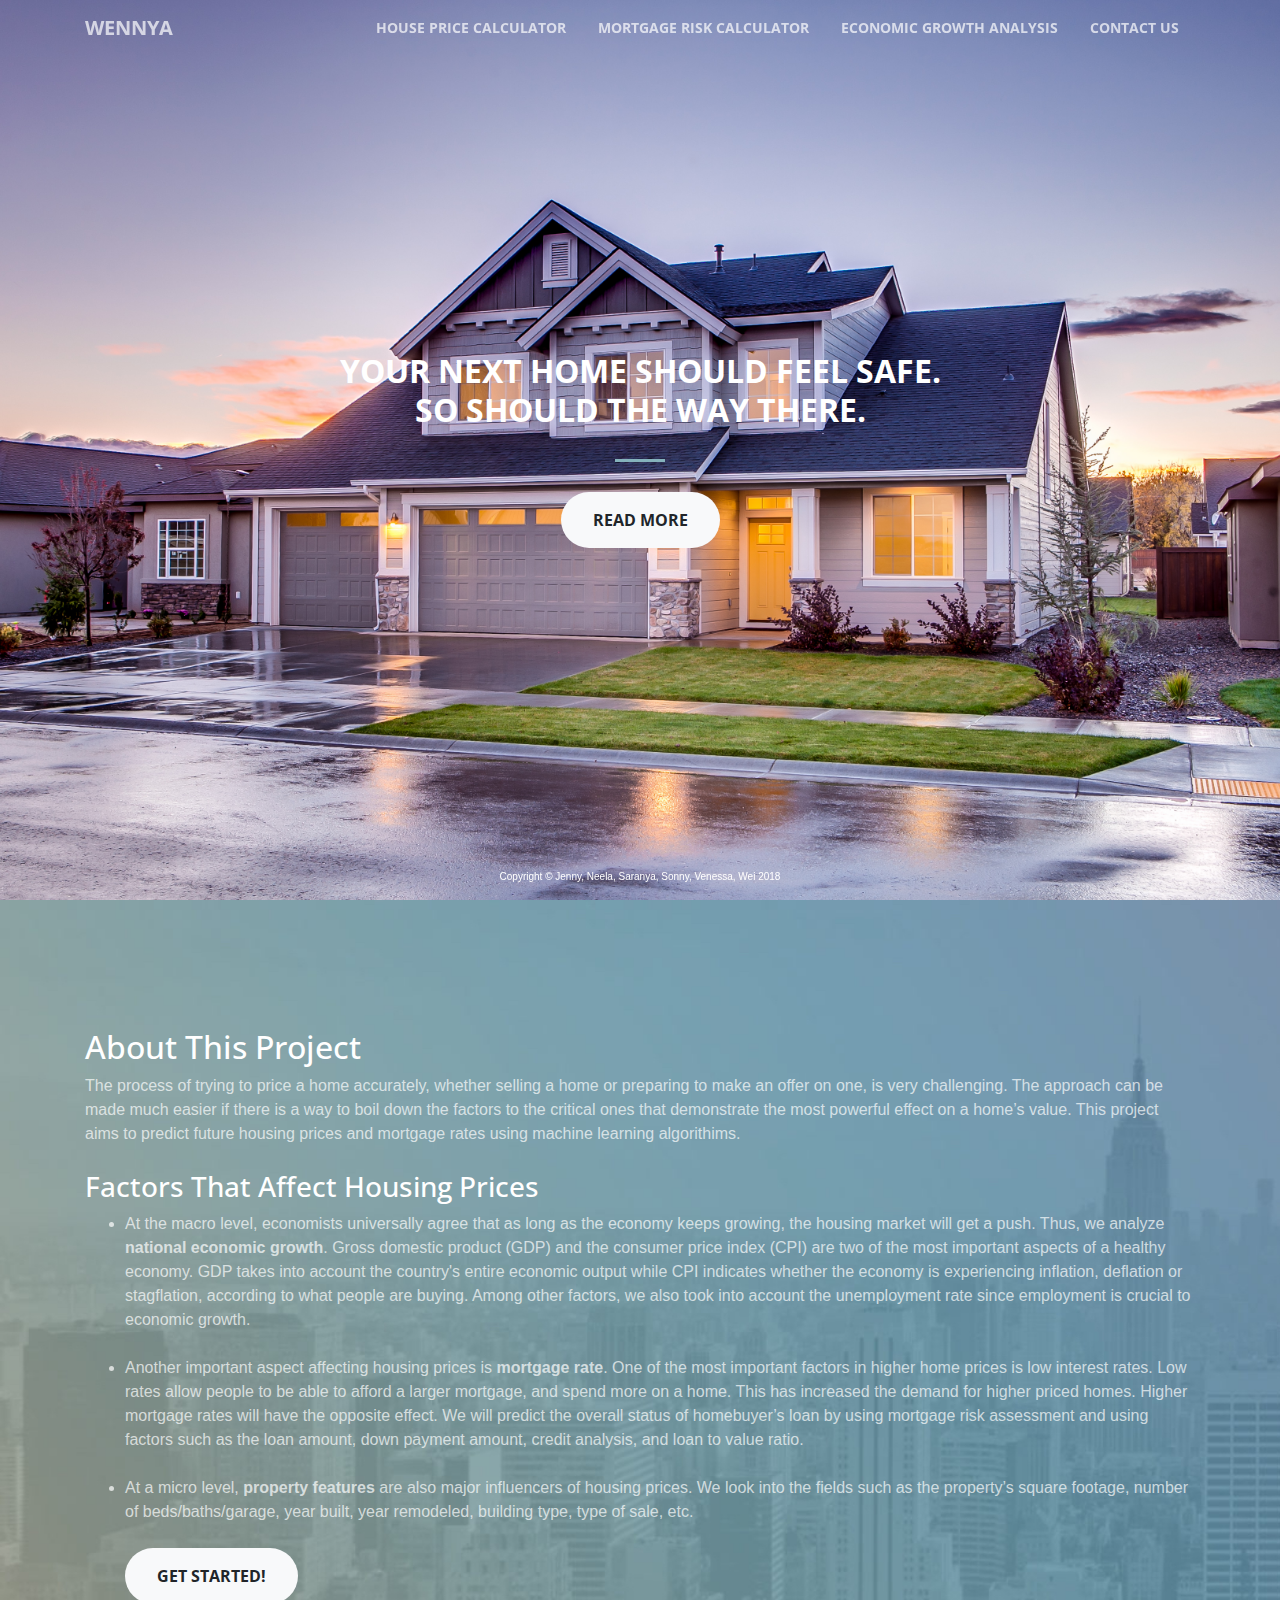
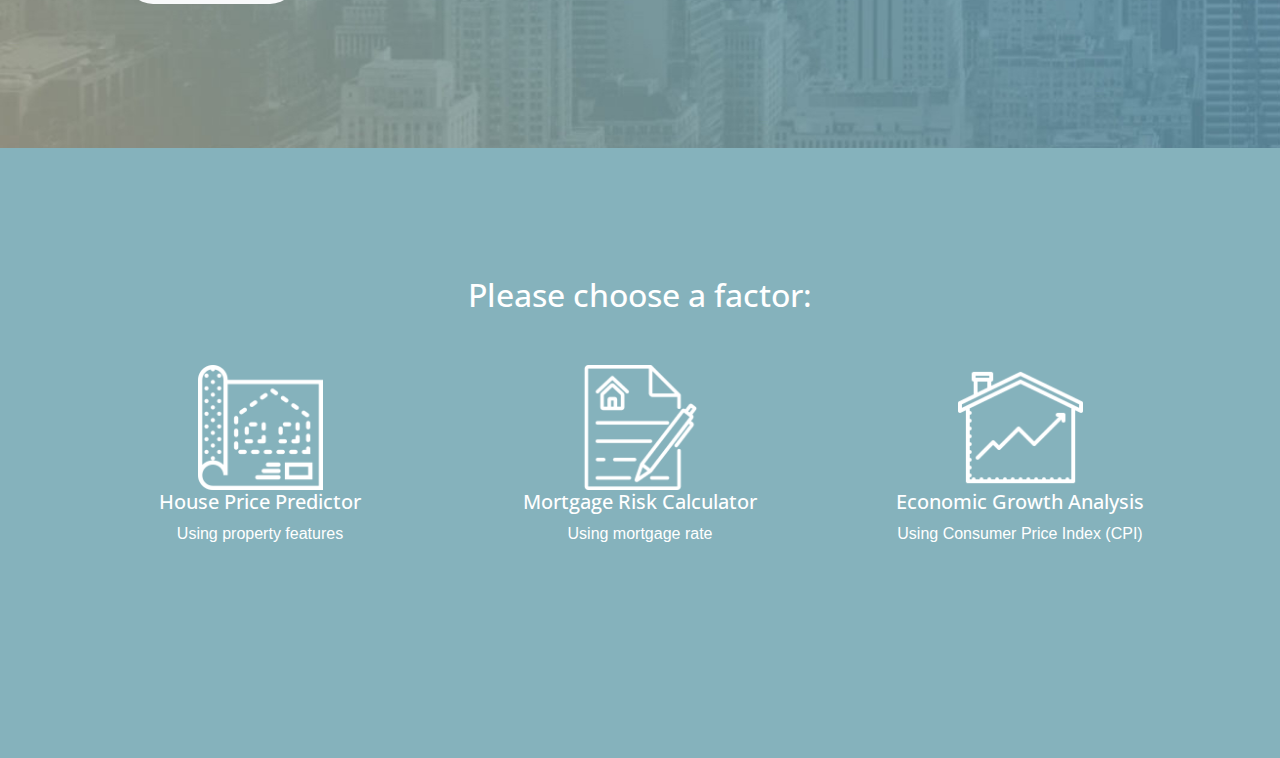
<file: templates/index.html>
<!DOCTYPE html>
<html lang="en">

  <head>

    <meta charset="utf-8">
    <meta name="viewport" content="width=device-width, initial-scale=1, shrink-to-fit=no">
    <meta name="description" content="">
    <meta name="author" content="">

    <title>Wennya | Machine Learning</title>

    <!-- Bootstrap core CSS -->
    <link href="../static/vendor/bootstrap/css/bootstrap.min.css" rel="stylesheet">

    <!-- Custom fonts for this template -->
    <link href="../static/vendor/font-awesome/css/font-awesome.min.css" rel="stylesheet" type="text/css">
    <link href='https://fonts.googleapis.com/css?family=Open+Sans:300italic,400italic,600italic,700italic,800italic,400,300,600,700,800' rel='stylesheet' type='text/css'>
    <link href='https://fonts.googleapis.com/css?family=Merriweather:400,300,300italic,400italic,700,700italic,900,900italic' rel='stylesheet' type='text/css'>
    <link href="https://fonts.googleapis.com/css?family=Abel" rel="stylesheet">


    <!-- Plugin CSS -->
    <link href="../static/vendor/magnific-popup/magnific-popup.css" rel="stylesheet">

    <!-- Custom styles for this template -->
    <link href="../static/styles/creative.css" rel="stylesheet">

  </head>

  <body id="page-top">

    <!-- Navigation -->
    <nav class="navbar navbar-expand-lg navbar-light fixed-top" id="mainNav">
      <div class="container">
        <a class="navbar-brand js-scroll-trigger" href="#page-top">Wennya</a>
        <button class="navbar-toggler navbar-toggler-right" type="button" data-toggle="collapse" data-target="#navbarResponsive" aria-controls="navbarResponsive" aria-expanded="false" aria-label="Toggle navigation">
          <span class="navbar-toggler-icon"></span>
        </button>
        <div class="collapse navbar-collapse" id="navbarResponsive">
          <ul class="navbar-nav ml-auto">
            <li class="nav-item">
              <a class="nav-link js-scroll-trigger" href="/priceForm">House Price Calculator</a>
            </li>
            <li class="nav-item">
              <a class="nav-link js-scroll-trigger" href="/mortgageForm">Mortgage Risk Calculator</a>
            </li>
            <li class="nav-item">
              <a class="nav-link js-scroll-trigger" href="/economic">Economic Growth Analysis</a>
            </li>
            <li class="nav-item">
                <a class="nav-link js-scroll-trigger" href="/contacts">Contact Us</a>
            </li>
          </ul>
        </div>
      </div>
    </nav>

    <header class="masthead text-center text-white d-flex">
      <div class="container my-auto">
        <div class="row">
          <div class="col-lg-10 mx-auto">
            <h2 class="text-uppercase">
              <strong>Your next home should feel safe. </br>So should the way there.</strong>
            </h2>
            <hr>
          </div>
          <div class="col-lg-8 mx-auto">
            <!-- <p class="text-faded mb-5">Your next home should feel safe, so should the way there.</p> -->
            <a class="btn btn-light btn-xl js-scroll-trigger" href="#about">Read More</a>
          </div>
        </div>
      </div>
    </header>

    <section class="bg-primary" id="about">
      <div class="container">
        <div class="row">
          <div class="col-lg-12 mx-auto">
            <h2 class="section-heading text-white">About This Project</h2>
            <p class="text-faded mb-4">The process of trying to price a home accurately, whether selling a home or preparing to make an offer on one, is very challenging. 
              The approach can be made much easier if there is a way to  boil down the factors to the critical ones that demonstrate the most powerful effect on a home’s value. 
              This project aims to predict future housing prices and mortgage rates using machine learning algorithims.</p>
            <h3 class="section-heading text-white">Factors That Affect Housing Prices</h3>
            <ul>
            <li class="text-faded mb-4">At the macro level, economists universally agree that as long as the economy keeps growing, the housing market will get a push. Thus, we analyze <strong>national economic growth</strong>.
            Gross domestic product (GDP) and the consumer price index (CPI) are two of the most important aspects of a healthy economy. GDP takes into account the country's entire economic 
            output while CPI indicates whether the economy is experiencing inflation, deflation or stagflation, according to what people are buying. Among other factors, we also took into 
            account the unemployment rate since employment is crucial to economic growth.</li>
            <li class="text-faded mb-4">Another important aspect affecting housing prices is <strong>mortgage rate</strong>. One of the most important factors in higher home prices is low interest rates. Low rates allow people to be 
            able to afford a larger mortgage, and spend more on a home. This has increased the demand for higher priced homes. Higher mortgage rates will have the opposite effect. We will 
            predict the overall status of homebuyer’s loan by using mortgage risk assessment and using factors such as the loan amount, down payment amount, credit analysis, and loan to value ratio.</li>
            <li class="text-faded mb-4">At a micro level, <strong>property features</strong> are also major influencers of housing prices. We look into the fields such as the property’s square footage, number of beds/baths/garage, year built, year remodeled, building type, type of sale, etc. </li>
            <a class="btn btn-light btn-xl js-scroll-trigger" href="#analysis">Get Started!</a>
            </ul>
          </div>
        </div>
      </div>
    </section>

    <section id="analysis">
      <div class="container">
        <div class="row">
          <div class="col-lg-12 text-center">
            <h2 class="section-heading">Please choose a factor:</h2>
            <hr class="my-4">
          </div>
        </div>
      </div>
      <div class="container">
        <div class="row">
          <div class="col-lg-4 col-md-6 text-center">
            <a href="/priceForm"><img src = "../static/img/blueprint.png" width="125px" height="auto"></a>
            <h5>House Price Predictor</h5>
            <p>Using property features</p>
          </div>
          <div class="col-lg-4 col-md-6 text-center">
            <a href="/mortgageForm"><img src = "../static/img/contract.png" width="125px" height="auto"></a>
            <h5>Mortgage Risk Calculator</h5>
            <p>Using mortgage rate</p> 
          </div>
          <div class="col-lg-4 col-md-6 text-center">
            <a href="/economic"><img src = "../static/img/line-chart.png" width="125px" height="auto"></a>
            <h5>Economic Growth Analysis</h5>
            <p>Using Consumer Price Index (CPI)</p>
          </div>
        </div>
      </div>
    </section>

    <div class="footer">
      <p>Copyright © Jenny, Neela, Saranya, Sonny, Venessa, Wei 2018</p>
    </div>

    <!-- Bootstrap core JavaScript -->
    <script src="../static/vendor/jquery/jquery.min.js"></script>
    <script src="../static/vendor/bootstrap/js/bootstrap.bundle.min.js"></script>

    <!-- Plugin JavaScript -->
    <script src="../static/vendor/jquery-easing/jquery.easing.min.js"></script>
    <script src="../static/vendor/scrollreveal/scrollreveal.min.js"></script>
    <script src="../static/vendor/magnific-popup/jquery.magnific-popup.min.js"></script>

    <!-- Custom scripts for this template -->
    <script src="../static/js/creative.min.js"></script>

  </body>

</html>
</file>
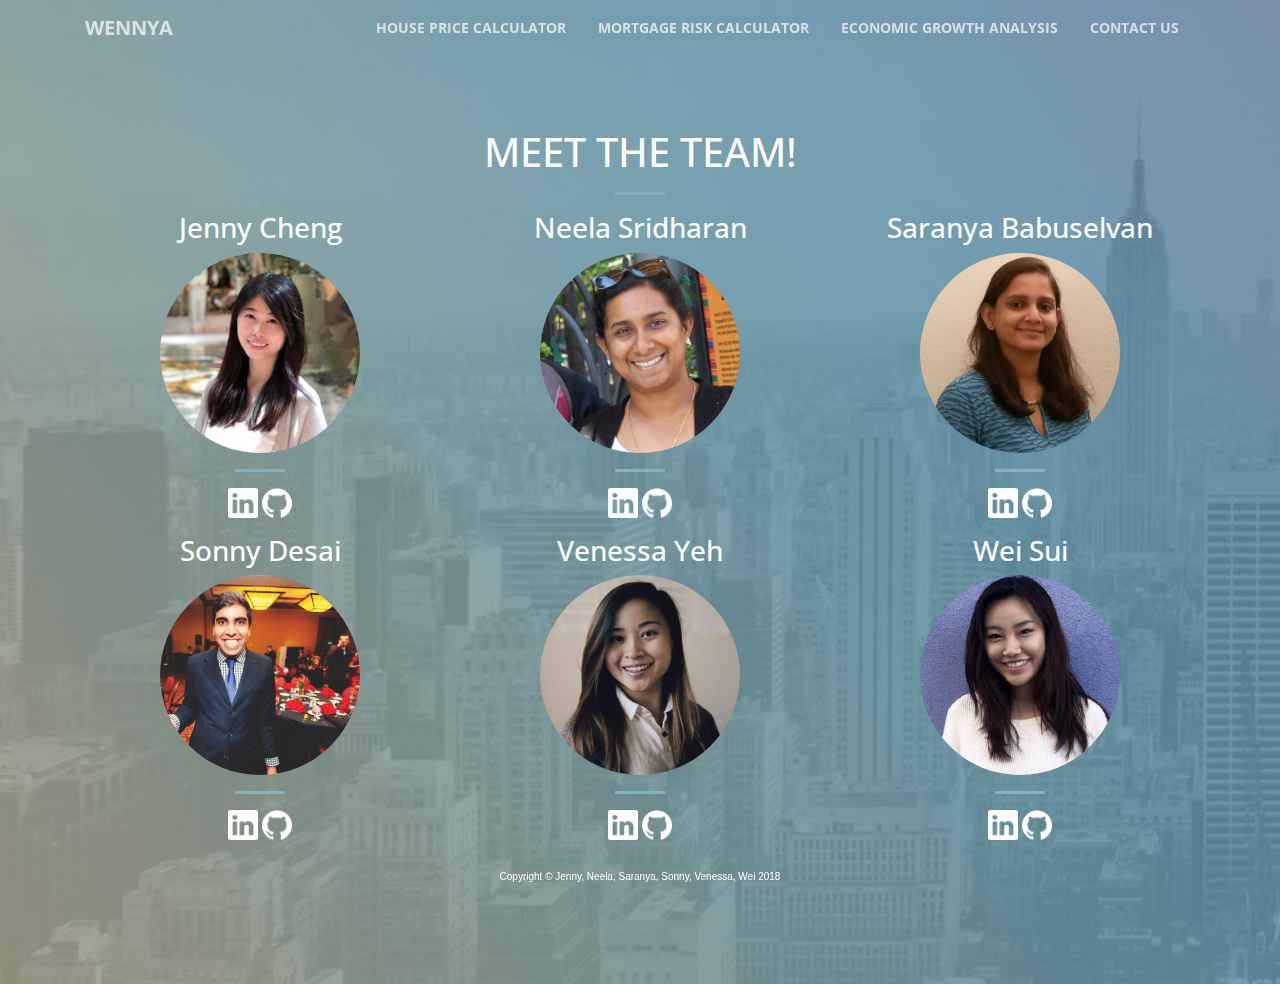
<file: templates/contacts.html>
<!DOCTYPE html>
<html lang="en">

  <head>

    <meta charset="utf-8">
    <meta name="viewport" content="width=device-width, initial-scale=1, shrink-to-fit=no">
    <meta name="description" content="">
    <meta name="author" content="">

    <title>Wennya | Machine Learning</title>

    <!-- Bootstrap core CSS -->
    <link href="../static/vendor/bootstrap/css/bootstrap.min.css" rel="stylesheet">

    <!-- Custom fonts for this template -->
    <link href="../static/vendor/font-awesome/css/font-awesome.min.css" rel="stylesheet" type="text/css">
    <link href='https://fonts.googleapis.com/css?family=Open+Sans:300italic,400italic,600italic,700italic,800italic,400,300,600,700,800' rel='stylesheet' type='text/css'>
    <link href='https://fonts.googleapis.com/css?family=Merriweather:400,300,300italic,400italic,700,700italic,900,900italic' rel='stylesheet' type='text/css'>
    <link href="https://fonts.googleapis.com/css?family=Abel" rel="stylesheet">


    <!-- Plugin CSS -->
    <link href="../static/vendor/magnific-popup/magnific-popup.css" rel="stylesheet">

    <!-- Custom styles for this template -->
	<link href="../static/styles/creative.css" rel="stylesheet">
		
  </head>

  <body id="page-top">

    <!-- Navigation -->
    <nav class="navbar navbar-expand-lg navbar-light fixed-top" id="mainNav">
      <div class="container">
        <a class="navbar-brand js-scroll-trigger" href="/">Wennya</a>
        <button class="navbar-toggler navbar-toggler-right" type="button" data-toggle="collapse" data-target="#navbarResponsive" aria-controls="navbarResponsive" aria-expanded="false" aria-label="Toggle navigation">
          <span class="navbar-toggler-icon"></span>
        </button>
        <div class="collapse navbar-collapse" id="navbarResponsive">
          <ul class="navbar-nav ml-auto">
            <li class="nav-item">
                <a class="nav-link js-scroll-trigger" href="/priceForm">House Price Calculator</a>
            </li>
            <li class="nav-item">
                <a class="nav-link js-scroll-trigger" href="/mortgageForm">Mortgage Risk Calculator</a>
            </li>
            <li class="nav-item">
                <a class="nav-link js-scroll-trigger" href="/economic">Economic Growth Analysis</a>
            </li>
            <li class="nav-item">
                <a class="nav-link js-scroll-trigger" href="/contacts">Contact Us</a>
            </li>
          </ul>
        </div>
      </div>
    </nav>

    <section class="bg-primary" id="about">
        <div class="container">
            <h1 class="text-uppercase text-center">Meet the team!</h1>
            <hr>
            <div class="row">
                <div class="col-lg-4 mx-auto contactAlign">
                    <div class="container">
                        <h3 class="avatarName">Jenny Cheng</h3>
                        <img class="avatar" src="../static/img/avatar_jenny.jpg" width="200px" height="auto"><hr>
                        <p ><a href="https://www.linkedin.com/in/jennycheng31/"><img src="../static/img/linkedin-logo.png" width="30px" height="auto"></a>
                        <a href="https://github.com/yuc039"><img src="../static/img/github-logo.png" width="30px" height="auto"></a></p>
                    </div>
                </div>
                <div class="col-lg-4 mx-auto contactAlign">
                    <div class="container">
                        <h3 class="avatarName">Neela Sridharan</h3>
                        <img class="avatar" src="../static/img/avatar_neela.jpg" width="200px" height="auto"><hr>
                        <p><a href="https://www.linkedin.com/in/neelasridharan/"><img src="../static/img/linkedin-logo.png" width="30px" height="auto"></a>
                        <a href="https://github.com/Neelaj"><img src="../static/img/github-logo.png" width="30px" height="auto"></a></p>
                    </div>
                </div>
                <div class="col-lg-4 mx-auto contactAlign">
                    <div class="container">
                        <h3 class="avatarName">Saranya Babuselvan</h3>
                        <img class="avatar" src="../static/img/avatar_saranya.jpg" width="200px" height="auto"><hr>
                        <p><a href="https://www.linkedin.com/in/saranya-babuselvan-68461826/"><img src="../static/img/linkedin-logo.png" width="30px" height="auto"></a>
                        <a href="https://github.com/saranya1987"><img src="../static/img/github-logo.png" width="30px" height="auto"></a></p>
                    </div>
                </div>
            </div>

            <div class="row">
                <div class="col-lg-4 mx-auto contactAlign">
                    <div class="container">
                        <h3 class="avatarName">Sonny Desai</h3>
                        <img class="avatar" src="../static/img/avatar_sonny.jpg" width="200px" height="auto"><hr>
                        <p><a href="https://www.linkedin.com/in/sonny-desai-69759795/"><img src="../static/img/linkedin-logo.png" width="30px" height="auto"></a>
                            <a href="https://github.com/sjdesai1"><img src="../static/img/github-logo.png" width="30px" height="auto"></a></p>
                    </div>
                </div>
                <div class="col-lg-4 mx-auto contactAlign">
                    <div class="container">
                        <h3 class="avatarName">Venessa Yeh</h3>
                        <img class="avatar" src="../static/img/avatar_venessa.jpg" width="200px" height="auto"><hr>
                        <p><a href="https://www.linkedin.com/in/venessayeh/"><img src="../static/img/linkedin-logo.png" width="30px" height="auto"></a>
                            <a href="https://github.com/vtyeh"><img src="../static/img/github-logo.png" width="30px" height="auto"></a></p>
                    </div>
                </div>
                <div class="col-lg-4 mx-auto contactAlign">
                    <div class="container">
                        <h3 class="avatarName">Wei Sui</h3>
                        <img class="avatar" src="../static/img/avatar_wei.jpg" width="200px" height="auto"><hr>
                        <p><a href="https://www.linkedin.com/in/wei-sui/"><img src="../static/img/linkedin-logo.png" width="30px" height="auto"></a>
                            <a href="https://github.com/weekysui"><img src="../static/img/github-logo.png" width="30px" height="auto"></a></p>
                    </div>
                </div>
            </div>
        </div>
    </section>

    <div class="footer">
        <p>Copyright © Jenny, Neela, Saranya, Sonny, Venessa, Wei 2018</p>
    </div>
		
    <!-- Bootstrap core JavaScript -->
    <script src="../static/vendor/jquery/jquery.min.js"></script>
    <script src="../static/vendor/bootstrap/js/bootstrap.bundle.min.js"></script>

    <!-- Plugin JavaScript -->
    <script src="../static/vendor/jquery-easing/jquery.easing.min.js"></script>
    <script src="../static/vendor/scrollreveal/scrollreveal.min.js"></script>
    <script src="../static/vendor/magnific-popup/jquery.magnific-popup.min.js"></script>

    <!-- Custom scripts for this template -->
	<script src="../static/js/creative.min.js"></script>

  </body>

</html>
</file>
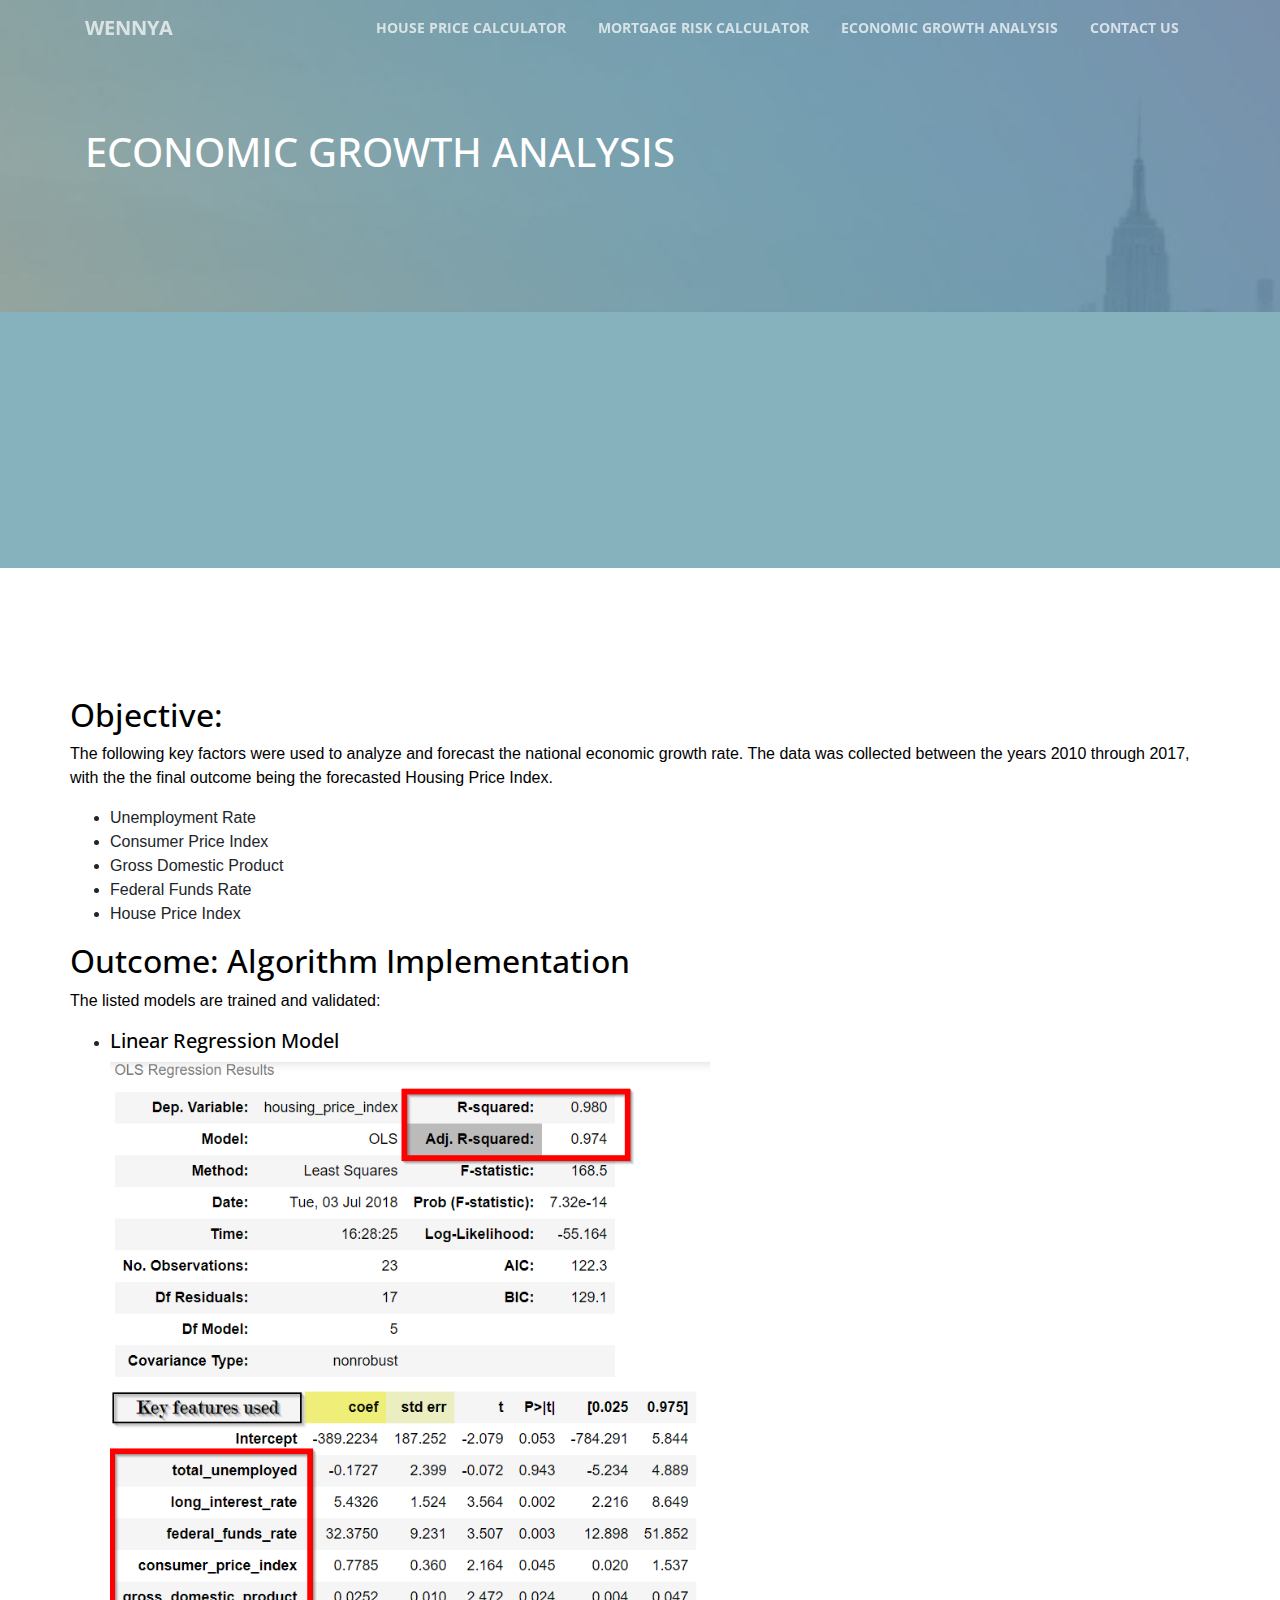
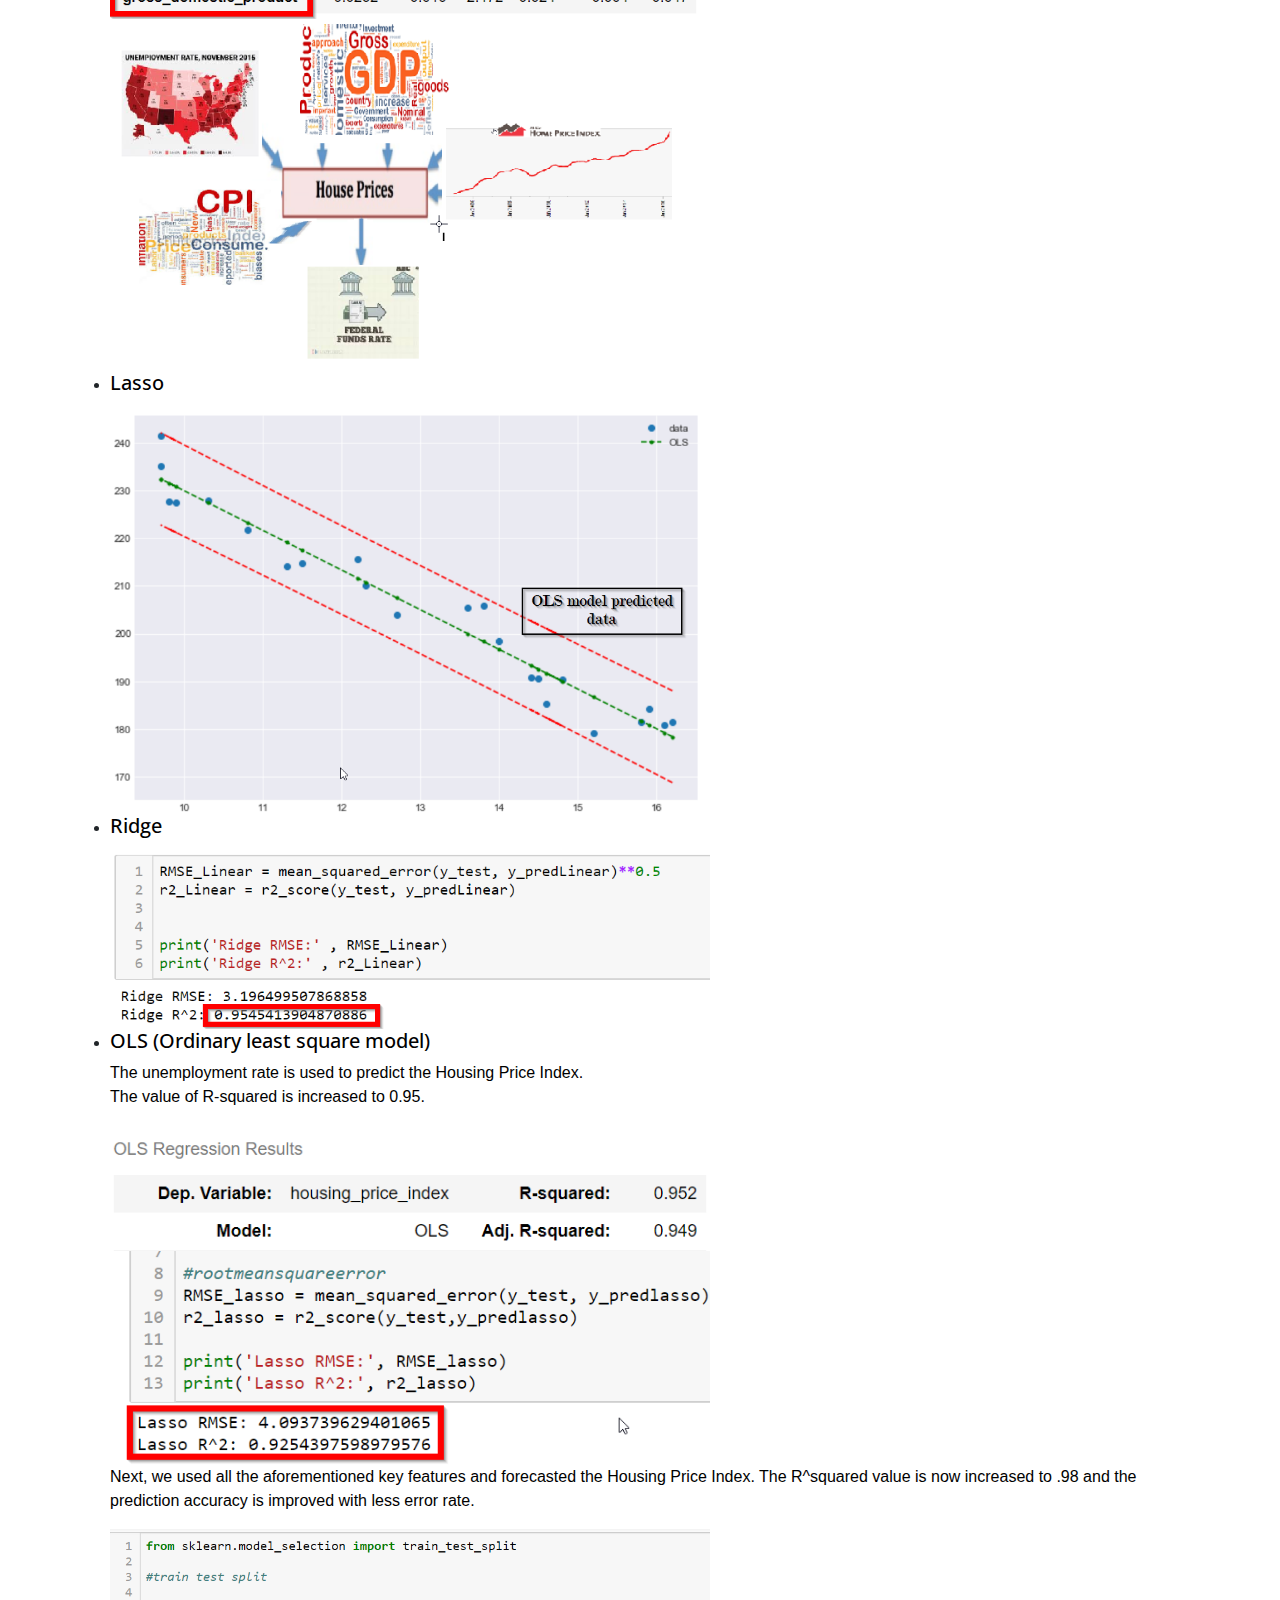
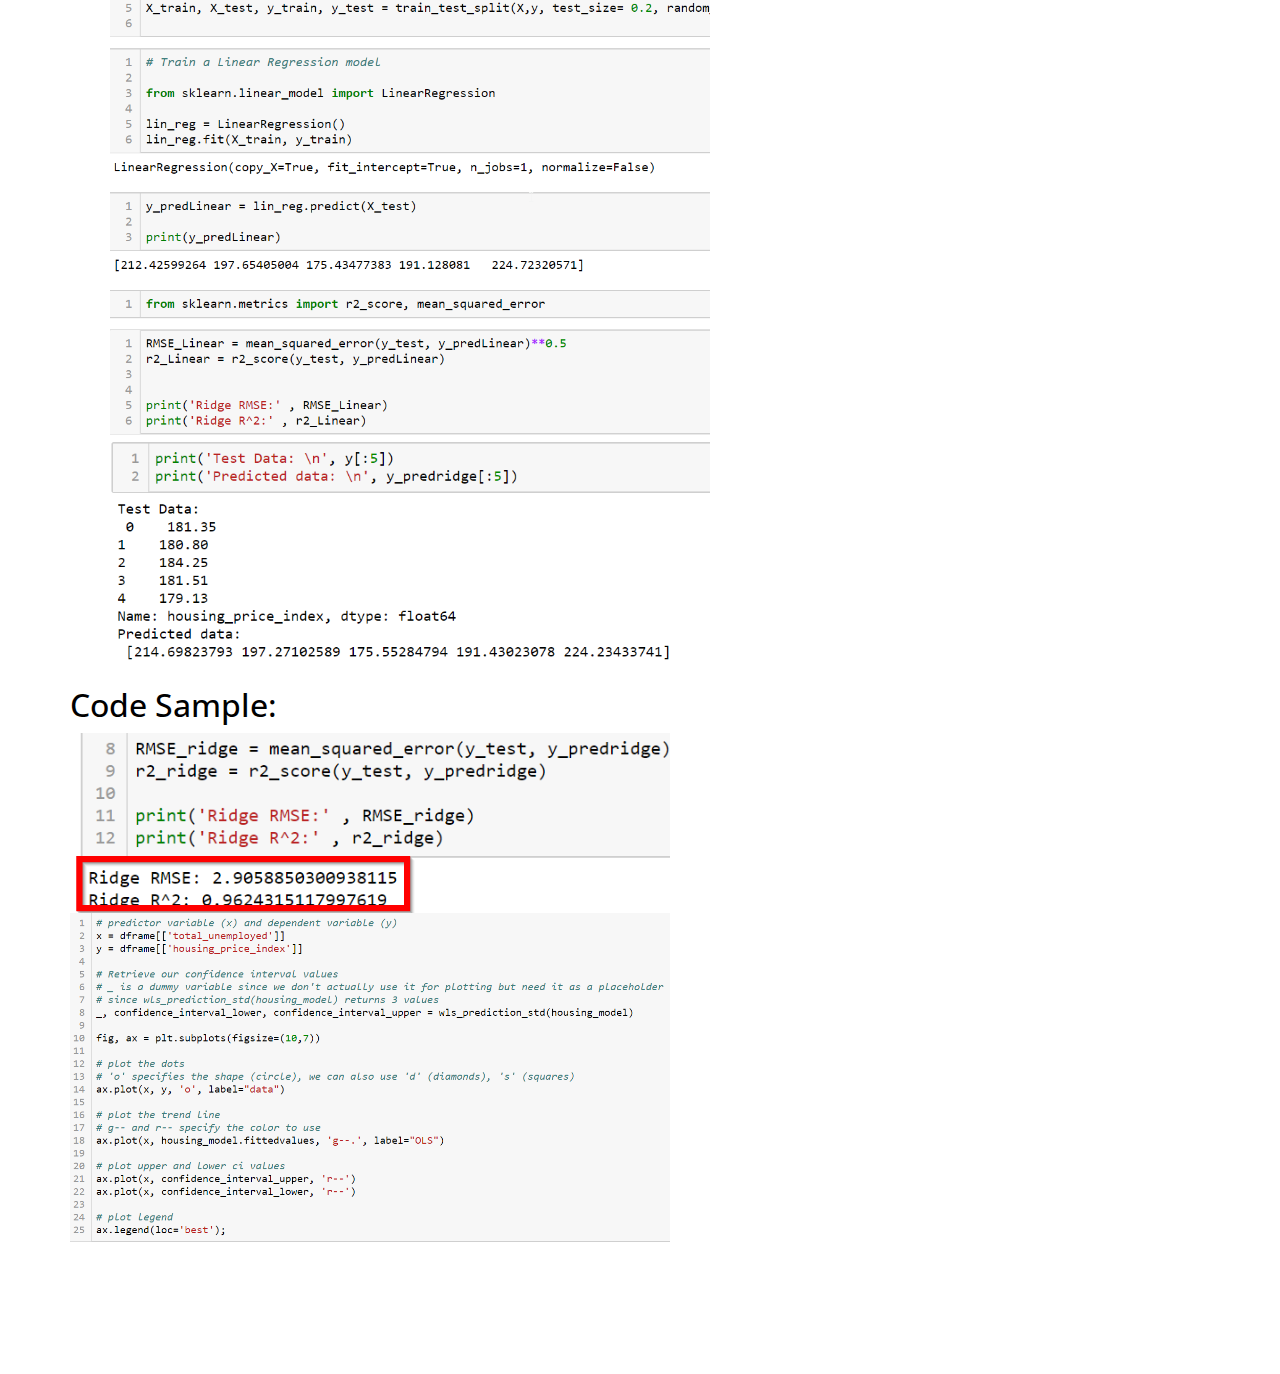
<file: templates/economic.html>
<!DOCTYPE html>
<html lang="en">

  <head>

    <meta charset="utf-8">
    <meta name="viewport" content="width=device-width, initial-scale=1, shrink-to-fit=no">
    <meta name="description" content="">
    <meta name="author" content="">

    <title>Wennya | Machine Learning</title>

    <!-- Bootstrap core CSS -->
    <link href="../static/vendor/bootstrap/css/bootstrap.min.css" rel="stylesheet">

    <!-- Custom fonts for this template -->
    <link href="../static/vendor/font-awesome/css/font-awesome.min.css" rel="stylesheet" type="text/css">
    <link href='https://fonts.googleapis.com/css?family=Open+Sans:300italic,400italic,600italic,700italic,800italic,400,300,600,700,800' rel='stylesheet' type='text/css'>
    <link href='https://fonts.googleapis.com/css?family=Merriweather:400,300,300italic,400italic,700,700italic,900,900italic' rel='stylesheet' type='text/css'>
    <link href="https://fonts.googleapis.com/css?family=Abel" rel="stylesheet">


    <!-- Plugin CSS -->
    <link href="../static/vendor/magnific-popup/magnific-popup.css" rel="stylesheet">

    <!-- Custom styles for this template -->
	<link href="../static/styles/creative.css" rel="stylesheet">
		
  </head>

  <body id="page-top">

    <!-- Navigation -->
    <nav class="navbar navbar-expand-lg navbar-light fixed-top" id="mainNav">
      <div class="container">
        <a class="navbar-brand js-scroll-trigger" href="/">Wennya</a>
        <button class="navbar-toggler navbar-toggler-right" type="button" data-toggle="collapse" data-target="#navbarResponsive" aria-controls="navbarResponsive" aria-expanded="false" aria-label="Toggle navigation">
          <span class="navbar-toggler-icon"></span>
        </button>
        <div class="collapse navbar-collapse" id="navbarResponsive">
          <ul class="navbar-nav ml-auto">
            <li class="nav-item">
              <a class="nav-link js-scroll-trigger" href="/priceForm">House Price Calculator</a>
            </li>
            <li class="nav-item">
              <a class="nav-link js-scroll-trigger" href="/mortgageForm">Mortgage Risk Calculator</a>
            </li>
            <li class="nav-item">
              <a class="nav-link js-scroll-trigger" href="/economic">Economic Growth Analysis</a>
            </li>
            <li class="nav-item">
                <a class="nav-link js-scroll-trigger" href="/contacts">Contact Us</a>
            </li>
          </ul>
        </div>
      </div>
    </nav>

    <section class="bg-primary" id="about">
        <div class="container">
            <div class="row">
                <div class="col-lg-12 mx-auto">
                    <h1 class="text-uppercase">Economic Growth Analysis</h1>
                    <div class='tableauPlaceholder' id='viz1530929745701' style='position: relative'><noscript><a href='#'><img alt='Economic Analysis ' src='https:&#47;&#47;public.tableau.com&#47;static&#47;images&#47;Bo&#47;Book3_7551&#47;Dashboard1&#47;1_rss.png' style='border: none' /></a></noscript><object class='tableauViz'  style='display:none;'><param name='host_url' value='https%3A%2F%2Fpublic.tableau.com%2F' /> <param name='embed_code_version' value='3' /> <param name='site_root' value='' /><param name='name' value='Book3_7551&#47;Dashboard1' /><param name='tabs' value='no' /><param name='toolbar' value='yes' /><param name='static_image' value='https:&#47;&#47;public.tableau.com&#47;static&#47;images&#47;Bo&#47;Book3_7551&#47;Dashboard1&#47;1.png' /> <param name='animate_transition' value='yes' /><param name='display_static_image' value='yes' /><param name='display_spinner' value='yes' /><param name='display_overlay' value='yes' /><param name='display_count' value='yes' /><param name='filter' value='publish=yes' /></object></div>                <script type='text/javascript'>                    var divElement = document.getElementById('viz1530929745701');                    var vizElement = divElement.getElementsByTagName('object')[0];                    vizElement.style.minWidth='420px';vizElement.style.maxWidth='650px';vizElement.style.width='100%';vizElement.style.minHeight='587px';vizElement.style.maxHeight='887px';vizElement.style.height=(divElement.offsetWidth*0.75)+'px';                    var scriptElement = document.createElement('script');                    scriptElement.src = 'https://public.tableau.com/javascripts/api/viz_v1.js';                    vizElement.parentNode.insertBefore(scriptElement, vizElement);                </script>
                </div>
            </div>
        </div>
    </section>
    <section id="tableauSection" class="text-center">
      <div class="container"> 
        <div class='tableauPlaceholder' id='viz1530929707676' style='position: relative'><noscript><a href='#'><img alt='Economic Growth Rate Analysis  ' src='https:&#47;&#47;public.tableau.com&#47;static&#47;images&#47;Ec&#47;EconomicGrowthAnalysis&#47;EconomicGrowthRateAnalysis&#47;1_rss.png' style='border: none' /></a></noscript><object class='tableauViz'  style='display:none;'><param name='host_url' value='https%3A%2F%2Fpublic.tableau.com%2F' /> <param name='embed_code_version' value='3' /> <param name='site_root' value='' /><param name='name' value='EconomicGrowthAnalysis&#47;EconomicGrowthRateAnalysis' /><param name='tabs' value='no' /><param name='toolbar' value='yes' /><param name='static_image' value='https:&#47;&#47;public.tableau.com&#47;static&#47;images&#47;Ec&#47;EconomicGrowthAnalysis&#47;EconomicGrowthRateAnalysis&#47;1.png' /> <param name='animate_transition' value='yes' /><param name='display_static_image' value='yes' /><param name='display_spinner' value='yes' /><param name='display_overlay' value='yes' /><param name='display_count' value='yes' /><param name='filter' value='publish=yes' /></object></div>                <script type='text/javascript'>                    var divElement = document.getElementById('viz1530929707676');                    var vizElement = divElement.getElementsByTagName('object')[0];                    vizElement.style.width='1000px';vizElement.style.height='827px';                    var scriptElement = document.createElement('script');                    scriptElement.src = 'https://public.tableau.com/javascripts/api/viz_v1.js';                    vizElement.parentNode.insertBefore(scriptElement, vizElement);                </script>
      </div>
	</section>

    <section id="codeAnalysis">
        <div class="container">
            <div class="row">
                <div clas="col-lg-12 col-sm-12">
                    <h2>Objective:</h2>
                    <p>The following key factors were used to analyze and forecast the national economic growth rate. The data was collected between the years 2010 through 2017, with the the final outcome being the forecasted Housing Price Index. </p>
                    <ul>
                        <li>Unemployment Rate</li>
                        <li>Consumer Price Index</li>
                        <li>Gross Domestic Product</li>
                        <li>Federal Funds Rate</li>
                        <li>House Price Index</li>
                    </ul>
                    <h2>Outcome: Algorithm Implementation</h2>
                    <p>The listed models are trained and validated:</p>
                    <ul>
                        <li><h5>Linear Regression Model</h5></li>
                        <img src="../static/img/image1.png" width="600px" height="auto">
                        <img src="../static/img/image2.png" width="600px" height="auto">
                        <li><h5>Lasso</h5></li>
                        <img src="../static/img/image3.png" width="600px" height="auto">
                        <li><h5>Ridge</h5></li>
                        <img src="../static/img/image4.png" width="600px" height="auto">
                        <li><h5>OLS (Ordinary least square model)</h5></li>
                        <p>The unemployment rate is used to predict the Housing Price Index.</br>
                        The value of R-squared is increased to 0.95.</p>
                        <img src="../static/img/image5.png" width="600px" height="auto">
                        <img src="../static/img/image6.png" width="600px" height="auto">
                        <p>Next, we used all the aforementioned key features and forecasted the Housing Price Index. 
                            The R^squared value is now increased to .98 and the prediction accuracy is improved with less error rate.
                        </p>
                        <img src="../static/img/image7.png" width="600px" height="auto">
                        <img src="../static/img/image8.png" width="600px" height="auto">
                    </ul>
                    <h2>Code Sample:</h2>
                    <img src="../static/img/image9.png" width="600px" height="auto">
                    <img src="../static/img/image10.png" width="600px" height="auto">
                </div>
            </div>
        </div>
    </section>

    <div class="footer">
        <p>Copyright © Jenny, Neela, Saranya, Sonny, Venessa, Wei 2018</p>
    </div>
		
    <!-- Bootstrap core JavaScript -->
    <script src="../static/vendor/jquery/jquery.min.js"></script>
    <script src="../static/vendor/bootstrap/js/bootstrap.bundle.min.js"></script>

    <!-- Plugin JavaScript -->
    <script src="../static/vendor/jquery-easing/jquery.easing.min.js"></script>
    <script src="../static/vendor/scrollreveal/scrollreveal.min.js"></script>
    <script src="../static/vendor/magnific-popup/jquery.magnific-popup.min.js"></script>

    <!-- Custom scripts for this template -->
	<script src="../static/js/creative.min.js"></script>

  </body>

</html>
</file>
<file: static/styles/creative.css>
body,
html {
  width: 100%;
  height: 100%;
}

body {
  font-family: 'Dosis', sans-serif;
}

hr {
  max-width: 50px;
  border-width: 3px;
  border-color: #85b2bc;
}

hr.light {
  border-color: #fff;
}

a {
  color: #85b2bc;
  -webkit-transition: all 0.2s;
  -moz-transition: all 0.2s;
  transition: all 0.2s;
}

a:hover {
  color: #85b2bc;
}

h1,
h2,
h3,
h4,
h5,
h6 {
  font-family: 'Open Sans', 'Helvetica Neue', Arial, sans-serif;
  color: white;
}

.bg-primary {
  background-color: #85b2bc !important;
}

#about {
  background-image: url("../img/background.jpg");
  background-size: 180%;
}

#analysis {
  background-color: #85b2bc ;
  height: 610px;
}

.contactAlign {
  text-align: center;
}

#tableauSection {
  background-color: #85b2bc;
}

.bg-dark {
  background-color: #212529 !important;
}

.text-faded {
  color: rgba(255, 255, 255, 0.7);
}

section {
  padding: 8rem 0;
}

.section-heading {
  margin-top: 0;
}

::-moz-selection {
  color: #fff;
  background: #212529;
  text-shadow: none;
}

::selection {
  color: #fff;
  background: #212529;
  text-shadow: none;
}

img::selection {
  color: #fff;
  background: transparent;
}

img::-moz-selection {
  color: #fff;
  background: transparent;
}

#mainNav {
  border-bottom: 1px solid rgba(33, 37, 41, 0.1);
  background-color: #fff;
  font-family: 'Open Sans', 'Helvetica Neue', Arial, sans-serif;
  -webkit-transition: all 0.2s;
  -moz-transition: all 0.2s;
  transition: all 0.2s;
}

#mainNav .navbar-brand {
  font-weight: 700;
  text-transform: uppercase;
  color: #2e5289;
  font-family: 'Open Sans', 'Helvetica Neue', Arial, sans-serif;
}

#mainNav .navbar-brand:focus, #mainNav .navbar-brand:hover {
  color: #2e5289;
}

#mainNav .navbar-nav > li.nav-item > a.nav-link,
#mainNav .navbar-nav > li.nav-item > a.nav-link:focus {
  font-size: .9rem;
  font-weight: 700;
  text-transform: uppercase;
  color: #212529;
}

#mainNav .navbar-nav > li.nav-item > a.nav-link:hover,
#mainNav .navbar-nav > li.nav-item > a.nav-link:focus:hover {
  color: #4e6589;
}

#mainNav .navbar-nav > li.nav-item > a.nav-link.active,
#mainNav .navbar-nav > li.nav-item > a.nav-link:focus.active {
  color: #2e5289 !important;
  background-color: transparent;
}

#mainNav .navbar-nav > li.nav-item > a.nav-link.active:hover,
#mainNav .navbar-nav > li.nav-item > a.nav-link:focus.active:hover {
  background-color: transparent;
}


#form {
  color: white;
}

.table>tbody>tr>td,
.table>tbody>tr>th {
  border-top: none;
  font-size:18px;
}

h2 {
  color: white;
}

.jumbotron {
  background-color: #2e5289;
}

#calculate {
  float: left;
  margin-right: 20px;
}

p {
  color: white;
}

.footer {
   position: fixed;
   left: 0;
   bottom: 0;
   width: 100%;
   background-color: transparent;
   color: white;
   text-align: center;
   font-size: 10px;
}

#codeAnalysis h2, #codeAnalysis h4, #codeAnalysis h5, #codeAnalysis p{
  color: black;
}

.mortgage1 {
  float: left;
}

.avatar {
  border-radius: 200px;
}

@media (min-width: 992px) {
  #mainNav {
    border-color: transparent;
    background-color: transparent;
  }
  #mainNav .navbar-brand {
    color: rgba(255, 255, 255, 0.7);
  }
  #mainNav .navbar-brand:focus, #mainNav .navbar-brand:hover {
    color: #fff;
  }
  #mainNav .navbar-nav > li.nav-item > a.nav-link {
    padding: 0.5rem 1rem;
  }
  #mainNav .navbar-nav > li.nav-item > a.nav-link,
  #mainNav .navbar-nav > li.nav-item > a.nav-link:focus {
    color: rgba(255, 255, 255, 0.7);
  }
  #mainNav .navbar-nav > li.nav-item > a.nav-link:hover,
  #mainNav .navbar-nav > li.nav-item > a.nav-link:focus:hover {
    color: #fff;
  }
  #mainNav.navbar-shrink {
    border-bottom: 1px solid rgba(33, 37, 41, 0.1);
    background-color: #fff;
  }
  #mainNav.navbar-shrink .navbar-brand {
    color: #2e5289;
  }
  #mainNav.navbar-shrink .navbar-brand:focus, #mainNav.navbar-shrink .navbar-brand:hover {
    color: #2e5289;
  }
  #mainNav.navbar-shrink .navbar-nav > li.nav-item > a.nav-link,
  #mainNav.navbar-shrink .navbar-nav > li.nav-item > a.nav-link:focus {
    color: #212529;
  }
  #mainNav.navbar-shrink .navbar-nav > li.nav-item > a.nav-link:hover,
  #mainNav.navbar-shrink .navbar-nav > li.nav-item > a.nav-link:focus:hover {
    color: #2e5289;
  }
}

header.masthead {
  padding-top: 10rem;
  padding-bottom: calc(10rem - 56px);
  background-image: url("../img/house.jpg");
  background-position: center;
  background-attachment: fixed;
  -webkit-background-size: cover;
  -moz-background-size: cover;
  -o-background-size: cover;
  background-size: cover;
}

header.masthead hr {
  margin-top: 30px;
  margin-bottom: 30px;
}

header.masthead h1 {
  font-size: 2rem;
}

header.masthead p {
  font-weight: 300;
}

@media (min-width: 768px) {
  header.masthead p {
    font-size: 1.15rem;
  }

}

@media (min-width: 992px) {
  header.masthead {
    height: 100vh;
    min-height: 650px;
    padding-top: 0;
    padding-bottom: 0;
  }
  header.masthead h1 {
    font-size: 3rem;
  }
}

@media (min-width: 1200px) {
  header.masthead h1 {
    font-size: 4rem;
  }
}

.service-box {
  max-width: 400px;
}

.portfolio-box {
  position: relative;
  display: block;
  max-width: 650px;
  margin: 0 auto;
}

.portfolio-box .portfolio-box-caption {
  position: absolute;
  bottom: 0;
  display: block;
  width: 100%;
  height: 100%;
  text-align: center;
  opacity: 0;
  color: #fff;
  background: #2e5289;
  -webkit-transition: all 0.2s;
  -moz-transition: all 0.2s;
  transition: all 0.2s;
}

.portfolio-box .portfolio-box-caption .portfolio-box-caption-content {
  position: absolute;
  top: 50%;
  width: 100%;
  transform: translateY(-50%);
  text-align: center;
}

.portfolio-box .portfolio-box-caption .portfolio-box-caption-content .project-category,
.portfolio-box .portfolio-box-caption .portfolio-box-caption-content .project-name {
  padding: 0 15px;
  font-family: 'Open Sans', 'Helvetica Neue', Arial, sans-serif;
}

.portfolio-box .portfolio-box-caption .portfolio-box-caption-content .project-category {
  font-size: 14px;
  font-weight: 600;
  text-transform: uppercase;
}

.portfolio-box .portfolio-box-caption .portfolio-box-caption-content .project-name {
  font-size: 18px;
}

.portfolio-box:hover .portfolio-box-caption {
  opacity: 1;
}

.portfolio-box:focus {
  outline: none;
}

@media (min-width: 768px) {
  .portfolio-box .portfolio-box-caption .portfolio-box-caption-content .project-category {
    font-size: 16px;
  }
  .portfolio-box .portfolio-box-caption .portfolio-box-caption-content .project-name {
    font-size: 22px;
  }
}

.text-primary {
  color: #2e5289 !important;
}

.btn {
  font-weight: 700;
  text-transform: uppercase;
  border: none;
  border-radius: 300px;
  font-family: 'Open Sans', 'Helvetica Neue', Arial, sans-serif;
}

.btn-xl {
  padding: 1rem 2rem;
}

.btn-primary {
  background-color: #2e5289;
  border-color: #2e5289;
}

.btn-primary:hover, .btn-primary:focus, .btn-primary:active {
  color: #fff;
  background-color: #2e5289 !important;
}

.btn-primary:active, .btn-primary:focus {
  box-shadow: 0 0 0 0.2rem #2e5289 !important;
}
</file>
